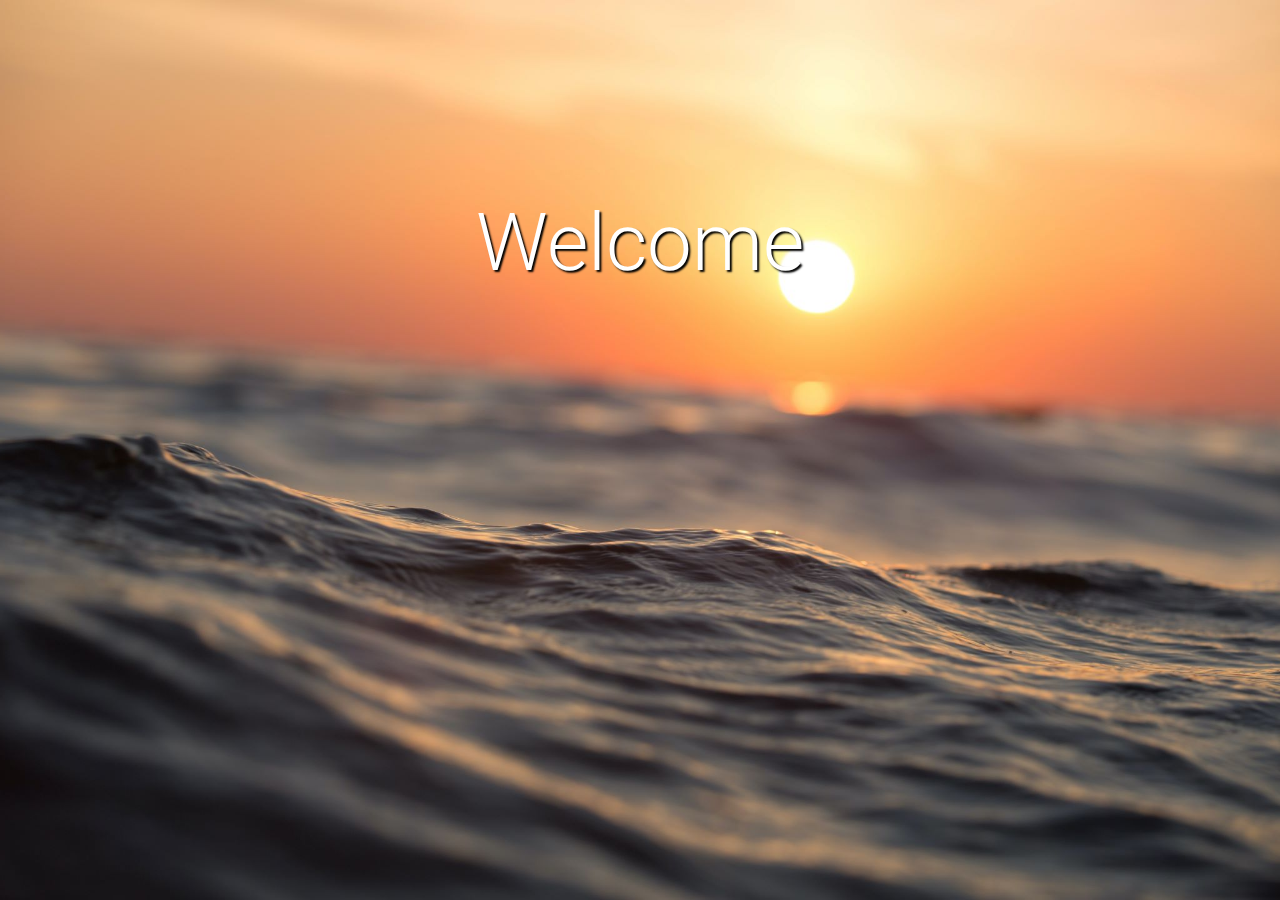
<file: momentum-app/index.html>
<!DOCTYPE html>
<html lang="en">
  <head>
    <meta charset="UTF-8" />
    <meta http-equiv="X-UA-Compatible" content="IE=edge" />
    <meta name="viewport" content="width=device-width, initial-scale=1.0" />
    <link rel="preconnect" href="https://fonts.googleapis.com" />
    <link rel="preconnect" href="https://fonts.gstatic.com" crossorigin />
    <link
      href="https://fonts.googleapis.com/css2?family=Roboto:ital,wght@0,100;0,300;0,400;0,500;0,700;0,900;1,100;1,300;1,400;1,500;1,700;1,900&display=swap"
      rel="stylesheet"
    />
    <link rel="stylesheet" href="assets/styles/styles.css" />
    <script src="assets/scripts/app.js" defer></script>
    <title>Momentum App</title>
  </head>
  <body>
    <header>
      <div class="links-html">
        <h2 class="link-toggle">Links</h2>
        <div class="link-container" data-link-visible="false">
          <form action="" class="add-link-form" autocomplete="off">
            <input
              class="new"
              type="text"
              id="new-link-name-input"
              placeholder="website name"
            />
            <input
              class="new"
              type="text"
              id="new-link-url-input"
              placeholder="website url"
            />
          </form>
          <ul class="links">
            <!-- <li class="link">
              <a class="link-url" href="https://www.google.com/" target="_blank"
                >Google</a
              >
            </li>
            <li class="link">Facebook</li>
            <li class="link">Instagram</li> -->
          </ul>
          <button class="btn" data-delete-links>Clear all links</button>
        </div>
      </div>
      <div class="header-right">
        <div class="countdown">
          <h2>4d</h2>
          <p>Project Deadline</p>
        </div>
        <div class="weather">
          <h2><span class="weather-symbol">🌣</span> 24°</h2>
          <p>Quezon City, PH</p>
        </div>
      </div>
    </header>

    <main>
      <div class="hero-name">
        <!--<h2>Goodmorning, Ariel</h2>
        <h2>Please enter your name...</h2>-->
        <form for="" autocomplete="off" data-hero-name-form>
          <label for="name-input">Welcome</label>
          <input
            id="name-input"
            type="name"
            placeholder="Please enter your name..."
          />
        </form>
      </div>

      <div class="datetime">
        <div class="date">
          <span id="dayname">Day</span>,
          <span id="month">Month</span>
          <span id="daynum">00</span>,
          <span id="year">Year</span>
        </div>
        <div class="time">
          <span id="hour">00</span>
          <span class="colon">:</span>
          <span id="minutes">00</span>
          <span class="colon">:</span>
          <span id="seconds">00</span>
          <span id="period">AM</span>
        </div>
      </div>

      <div class="main-focus">
        <form class="focus-form" autocomplete="off">
          <label class="focus-label" for="focus-input"
            >What is your main focus today?</label
          >
          <input id="focus-input" placeholder="Enter here..." />
        </form>
        <button class="btn focus-remove-button">remove</button>
        <!-- <h2>What is your main focus today?</h2>
        <p>To learn how to effectively use JavaScript</p> -->
      </div>
      <div class="random-quotes">
        <ul class="quotes">
          <!-- <li class="quote">Lorem ipsum dolor sit amet.</li>
          <li class="quote">Lorem ipsum dolor.</li>
          <li class="quote">Lorem.</li> -->
        </ul>
        <div class="add-or-remove-quote">
          <form action="" class="add-quote-form">
            <input
              type="text"
              class="new"
              placeholder="add quote"
              data-add-quote-input
            />
          </form>
          <!-- <button class="btn remove-quote">remove current quote</button> -->
        </div>
      </div>
    </main>

    <footer>
      <div class="picture-credit">
        <!-- <h2>Emerald Beach, Zambales, Philippines</h2> -->
      </div>

      <p>
        © 2022. Company Name. All Rights Reserved. Designed, developed &
        maintained by El (*for educational purpose only*)
      </p>

      <div class="todo">
        <h2 class="todo-toggle">Todo</h2>

        <!-- todo list body -->

        <div class="todo-container" data-visible="false">
          <div class="todo-list-body">
            <form action="" data-dropdown-form>
              <select name="todo-lists" class="todo-lists" data-lists>
                <!-- <option>Today</option>
                <option>Tomorrow</option>
                <option>Weekly</option> -->
              </select>
            </form>

            <div class="new-list-creator">
              <form action="" data-new-list-form>
                <input
                  type="text"
                  class="new"
                  data-new-list-input
                  placeholder="new list name"
                />
                <button class="btn create">+</button>
              </form>
            </div>
          </div>

          <!-- todo task body -->

          <div class="todo-task-body" data-list-display-container>
            <div class="todo-tasks" data-tasks>
              <!-- <div class="task">
                <input type="checkbox" id="task-1" />
                <label for="task-1">
                  <span class="custom-checkbox"></span>Buy groceries
                </label>
              </div>
              <div class="task">
                <input type="checkbox" id="task-2" />
                <label for="task-2">
                  <span class="custom-checkbox"></span>Do laundry
                </label>
              </div>
              <div class="task">
                <input type="checkbox" id="task-3" />
                <label for="task-3">
                  <span class="custom-checkbox"></span>Continue coding
                </label>
              </div> -->
            </div>

            <div class="new-task-creator">
              <form action="" data-new-task-form>
                <input
                  type="text"
                  data-new-task-input
                  class="new"
                  placeholder="new task name"
                />
                <button class="btn create">+</button>
              </form>
            </div>

            <div class="todo-deletes">
              <button
                class="btn delete-checked-tasks"
                data-clear-complete-tasks
              >
                Clear completed tasks
              </button>
              <button class="btn delete-list" data-delete-list-button>
                Delete list
              </button>
            </div>
          </div>
        </div>
      </div>
    </footer>

    <template id="task-template">
      <div class="task">
        <input type="checkbox" />
        <label>
          <span class="custom-checkbox"></span>
        </label>
      </div>
    </template>
  </body>
</html>
</file>
<file: momentum-app/assets/styles/styles.css>
*,
*::before,
*::after {
  box-sizing: border-box;
  padding: 0;
  margin: 0;
  color: #fff;
  font-family: "Roboto";
  font-weight: 300;
  /* border: 1px solid red; */
}

*::placeholder {
  text-shadow: 3px 3px 3px black;
  font-weight: 400;
}

.sr-only {
  display: none;
}

body {
  background-size: cover;
  background-position: center;
  background-repeat: no-repeat;
  height: 100vh;
  font-size: clamp(1rem, 1vw, 1.5rem);
  display: flex;
  flex-direction: column;
  justify-content: space-between;
}

#morning {
  background-image: url(../images/morning-bg-01-smaller.jpg);
  text-shadow: 2px 2px 2px black;
}

#afternoon {
  background-image: url(../images/afternoon-bg-02.jpg);
  text-shadow: 2px 2px 4px black;
}

#night {
  background-image: url(../images/night-bg-02.jpg);
  text-shadow: 2px 2px 15px black;
}

header {
  display: flex;
  justify-content: space-between;
  opacity: 0;
  transition: opacity 500ms ease;
  min-height: 128px;
  align-items: flex-start;
}

header > * {
  margin: 1rem;
}

.header-right {
  display: flex;
}

.countdown {
  width: 100px;
  display: flex;
  flex-direction: column;
  text-align: end;
}

.countdown h2,
.weather h2 {
  font-weight: 500;
  font-size: 3rem;
}

.weather h2 {
  display: flex;
  justify-content: flex-end;
}

.weather {
  margin-left: 50px;
  width: 130px;
  display: flex;
  flex-direction: column;
  text-align: right;
}

.weather-symbol {
  font-size: 2rem;
  margin-right: 0.5rem;
}

main {
  flex-grow: 2;
  display: flex;
  flex-direction: column;
  text-align: center;
  gap: 10%;
  justify-content: center;
  /* border: 1px solid red; */
}

main > * {
  /* border: 1px solid red; */
}

main h2 {
  font-size: 3rem;
  font-weight: 400;
}

/* Start of focus */

.main-focus {
  display: flex;
  align-items: center;
  flex-direction: column;
  font-size: 2rem;
  opacity: 0;
  transition: opacity 500ms ease;
  line-height: 3rem;
}

.focus-form {
  display: flex;
  align-items: center;
  flex-direction: column;
}

.focus-label {
  font-style: italic;
  font-size: 1.5rem;
}

#focus-input {
  background-color: hsl(0, 0%, 100%, 0);
  border: 0;
  outline: 0;
  padding: 1rem;
  text-shadow: 3px 3px 3px black;
  transition: opacity 1000ms ease;
  font-size: 2rem;
}

#focus-output {
  font-size: 2.5rem;
  font-weight: 500;
}

.focus-remove-button:hover {
  display: block;
}

.focus-remove-button {
  display: none;
}

#focus-output:hover ~ .btn {
  display: block;
}

#focus-input::placeholder {
  color: currentColor;
  transition: opacity 500ms ease;
  text-shadow: 3px 3px 3px black;
  text-align: center;
  font-size: 2rem;
}

#focus-input:focus {
  box-shadow: -4px 3px 3px 2px hsl(0, 0%, 50%, 0.1);
  transition: box-shadow 250ms ease;
  background-color: hsl(0, 0%, 100%, 0.1);
}

#focus-input:focus::placeholder {
  opacity: 0.5;
  /* text-shadow: 3px 3px 3px black; */
}

/* End of focus */

/* Start of random quotes */

[data-add-quote-input]::placeholder {
  text-align: center;
}

[data-add-quote-input] {
  text-align: center;
}

.add-quote-form {
}

.add-or-remove-quote {
  flex-direction: column;
  align-items: center;
  justify-content: space-around;
  gap: 1%;
  display: none;
}

.add-or-remove-quote:hover {
  display: flex;
}

.random-quotes {
  opacity: 0;
  transition: opacity 500ms ease;
  display: flex;
  align-items: center;
  flex-direction: column;
}

.quotes {
  cursor: pointer;
}

.quote {
  text-decoration: none;
  list-style: none;
  font-style: italic;
  font-weight: 400;
}

.quotes:hover ~ .add-or-remove-quote {
  display: flex;
}

.quote::before {
  content: open-quote;
}

.quote::after {
  content: close-quote;
}

.quote::before,
.quote::after {
  color: hsl(0, 0%, 100%, 0.1);
  font-size: 2em;
}

/* End of random quotes */

footer {
  width: 100%;
  bottom: 0;
  display: flex;
  justify-content: space-between;
  align-items: flex-end;
  opacity: 0;
  transition: opacity 500ms ease;
  min-height: 128px;
}

footer p {
  align-self: flex-end;
  font-size: 0.6rem;
  display: none;
}

footer div {
  margin: 1rem;
}

.links h2,
.todo-toggle {
  font-weight: 600;
}

/* hero-name start */

.hero-name {
  align-self: center;
  /* border: 1px solid red; */
  padding: 2rem;
  margin-bottom: -200px;
  display: flex;
  align-items: center;
}

.hero-name > * {
  position: absolute;
  left: 50%;
  transform: translate(-50%);
}

[data-hero-name-form] {
  position: absolute;
  min-height: 250px;
  top: 20%;
  opacity: 1;
  z-index: 999;
  display: flex;
  justify-content: space-between;
  align-items: center;
  flex-direction: column;
  font-size: 5rem;
  padding: 1rem;
}

#name-input {
  background-color: hsl(0, 0%, 100%, 0);
  border: 0;
  outline: 0;
  font-size: 2.5rem;
  padding: 1rem;
  text-shadow: 3px 3px 3px black;
  opacity: 0;
  transition: opacity 1000ms ease;
  text-align: center;
}

#name-input::placeholder {
  color: currentColor;
  transition: opacity 500ms ease;
  font-size: 2.5rem;
  text-shadow: 3px 3px 3px black;
}

#name-input:focus {
  box-shadow: -4px 3px 3px 2px hsl(0, 0%, 50%, 0.1);
  transition: box-shadow 250ms ease;
  background-color: hsl(0, 0%, 100%, 0.1);
}

#name-input:focus::placeholder {
  opacity: 0.5;
  /* text-shadow: 3px 3px 3px black; */
}

/* hero-name end */

/* date and time start */

.datetime {
  opacity: 0;
  transition: opacity 500ms ease;
  margin-top: 12rem;
}

.datetime:hover {
}

.date {
  font-size: 20px;
  letter-spacing: 0.35rem;
}

.date > * {
  font-weight: 400;
}

.time {
  margin-top: 1.5rem;
  font-size: 8rem;
  display: flex;
  justify-content: center;
  align-items: center;
}

.time span {
  font-weight: 600;
  letter-spacing: 0.45rem;
}

#period {
  margin-left: 1rem;
  font-size: 2rem;
}

/* date and time end */

/* Start of todo styles */

.todo-container {
  background-color: hsl(0, 0%, 50%, 0.3);
  border-radius: 5px;
  padding: 0.75rem;
  position: absolute;
  right: 0;
  bottom: 50px;
  transform: scale(1, 0);
  transition: 250ms ease-in-out;
  transform-origin: bottom;
}

.todo-container::after {
  content: "";
  position: absolute;
  top: 100%;
  right: 18px;
  height: 0;
  width: 0;
  border-left: 10px solid transparent;
  border-right: 10px solid transparent;
  border-top: 10px solid hsl(0, 0%, 100%, 0.1);
}

.todo-container[data-visible="true"] {
  transform: scale(1, 1);
}

.todo-lists {
  font-size: 2rem;
  font-weight: 500;
  background-color: hsl(0, 0%, 100%, 0);
  outline: none;
  border: 0;
  cursor: pointer;
  transition: 250ms ease;
}

.todo-lists > * {
  background-color: gray;
  font-size: 1rem;
  font-weight: 500;
}

.todo-lists:hover {
  background-color: hsl(0, 0%, 100%, 0.2);
}

.todo-list-body {
  display: flex;
  justify-content: space-between;
}

.btn {
  background-color: transparent;
  border: 0;
  cursor: pointer;
  font-size: 1rem;
  transition: opacity 250ms ease;
}

.btn:hover {
  opacity: 0.7;
}

.btn.create {
  font-weight: 500;
  font-size: 1.2rem;
  margin-right: 0.3rem;
}

form {
  display: flex;
}

.new {
  background-color: transparent;
  border: 1px solid hsl(0, 0%, 100%, 0);
  outline: none;
  transition: background-color 500ms ease;
  order: 2;
  cursor: pointer;
  transition: border-bottom 500ms ease;
}

.new::placeholder {
  color: hsl(0, 0%, 100%, 0.9);
}

.new:focus {
  background-color: hsl(0, 0%, 100%, 0.1);
  border-bottom: 1px solid #fff;
}

.new:focus::placeholder {
  opacity: 0.4;
}

.new:hover {
  border-bottom: 1px solid #fff;
}

.todo-tasks {
  margin-left: 0;
}

.task label {
  display: inline-flex;
  align-items: center;
  position: relative;
}

.task {
  position: relative;
}

.task::after {
  content: "";
  position: absolute;
  right: 0;
  left: 0;
  bottom: -50%;
  height: 1px;
  background-color: currentColor;
  opacity: 0.5;
}

.task label::after {
  content: "";
  position: absolute;
  left: 1.5em;
  right: 0;
  height: 1px;
  background-color: currentColor;
  transform: scaleX(0);
  transition: transform 200ms ease;
  transform-origin: right;
}

.task input:checked + label::after {
  transform: scaleX(1);
  transition: transform 500ms ease;
  transform-origin: left;
}

[type="checkbox"] {
  display: none;
}

.custom-checkbox {
  display: inline-block;
  width: 0.9rem;
  height: 0.9rem;
  cursor: pointer;
  border: 1px solid currentColor;
  margin-right: 0.5em;
  border-radius: 3px;
  transition: 250ms ease;
}

.task:hover .custom-checkbox {
  background-color: currentColor;
}

.task input:checked + label .custom-checkbox {
  background: linear-gradient(
    135deg,
    hsl(0, 0%, 10%, 1),
    hsl(0, 0%, 100%, 0.5)
  );
}

.task input:checked + label .custom-checkbox::after {
  display: block;
}

.custom-checkbox::after {
  content: "";
  position: absolute;
  left: 5px;
  width: 5px;
  height: 10px;
  border: solid white;
  border-width: 0 3px 3px 0;
  transform: rotate(45deg);
  display: none;
}

.task input:checked + label {
  opacity: 0.5;
}

.todo-deletes {
  display: flex;
  justify-content: space-around;
}

.todo-deletes > * {
  margin-right: 10px;
}

.task,
.task label {
  cursor: pointer;
}

/* End of todo styles */

.colon {
  font-size: 5rem;
  font-weight: 100;
}

/* Start of Links */

.link-container[data-link-visible="true"] {
  transform: scale(1, 1);
}

.link-container {
  background-color: hsl(0, 0%, 50%, 0.3);
  border-radius: 5px;
  padding: 0.75rem;
  position: absolute;
  right: left;
  top: 60px;
  transform: scale(1, 0);
  transition: 250ms ease-in-out;
  transform-origin: top;
  display: flex;
  flex-direction: column;
}

.link-container::before {
  content: "";
  position: absolute;
  bottom: 100%;
  left: 25px;
  height: 0;
  width: 0;
  border-left: 10px solid transparent;
  border-right: 10px solid transparent;
  border-bottom: 10px solid hsl(0, 0%, 50%, 0.3);
}

.link-container > * {
  margin: 0.5rem;
}

.links {
  list-style: none;
}

.link {
  margin: 1rem;
}

.link-url {
  text-decoration: none;
  font-weight: 900;
}

/* End of Links */

@media screen and (max-width: 800px) {
  .links h2 {
    font-size: 5vw;
  }

  [data-hero-name-form] {
    font-size: 13vw;
  }

  #name-input {
    font-size: 5vw;
  }

  #name-input::placeholder {
    font-size: 5vw;
  }

  .countdown {
    font-size: 4vw;
  }
  .countdown h2 {
    font-size: 8vw;
  }

  .weather {
    margin-left: 1px;
    width: 130px;
  }

  .weather p {
    font-size: 4vw;
  }
  .weather h2 {
    font-size: 8vw;
  }
  .weather-symbol {
    font-size: 6vw;
  }

  .todo-container {
    max-width: 375px;
  }

  main h2 {
    font-size: 5vw;
  }

  .date span {
    font-size: 5vw;
  }

  .time span {
    font-size: 15vw;
  }

  #seconds {
    display: none;
  }

  .colon:nth-child(4) {
    display: none;
  }

  .focus-label {
    font-size: 4vw;
  }

  #focus-input {
    font-size: 4vw;
  }
  #focus-input::placeholder {
    font-size: 4vw;
  }
  #focus-output {
    font-size: 5vw;
  }
}
</file>
